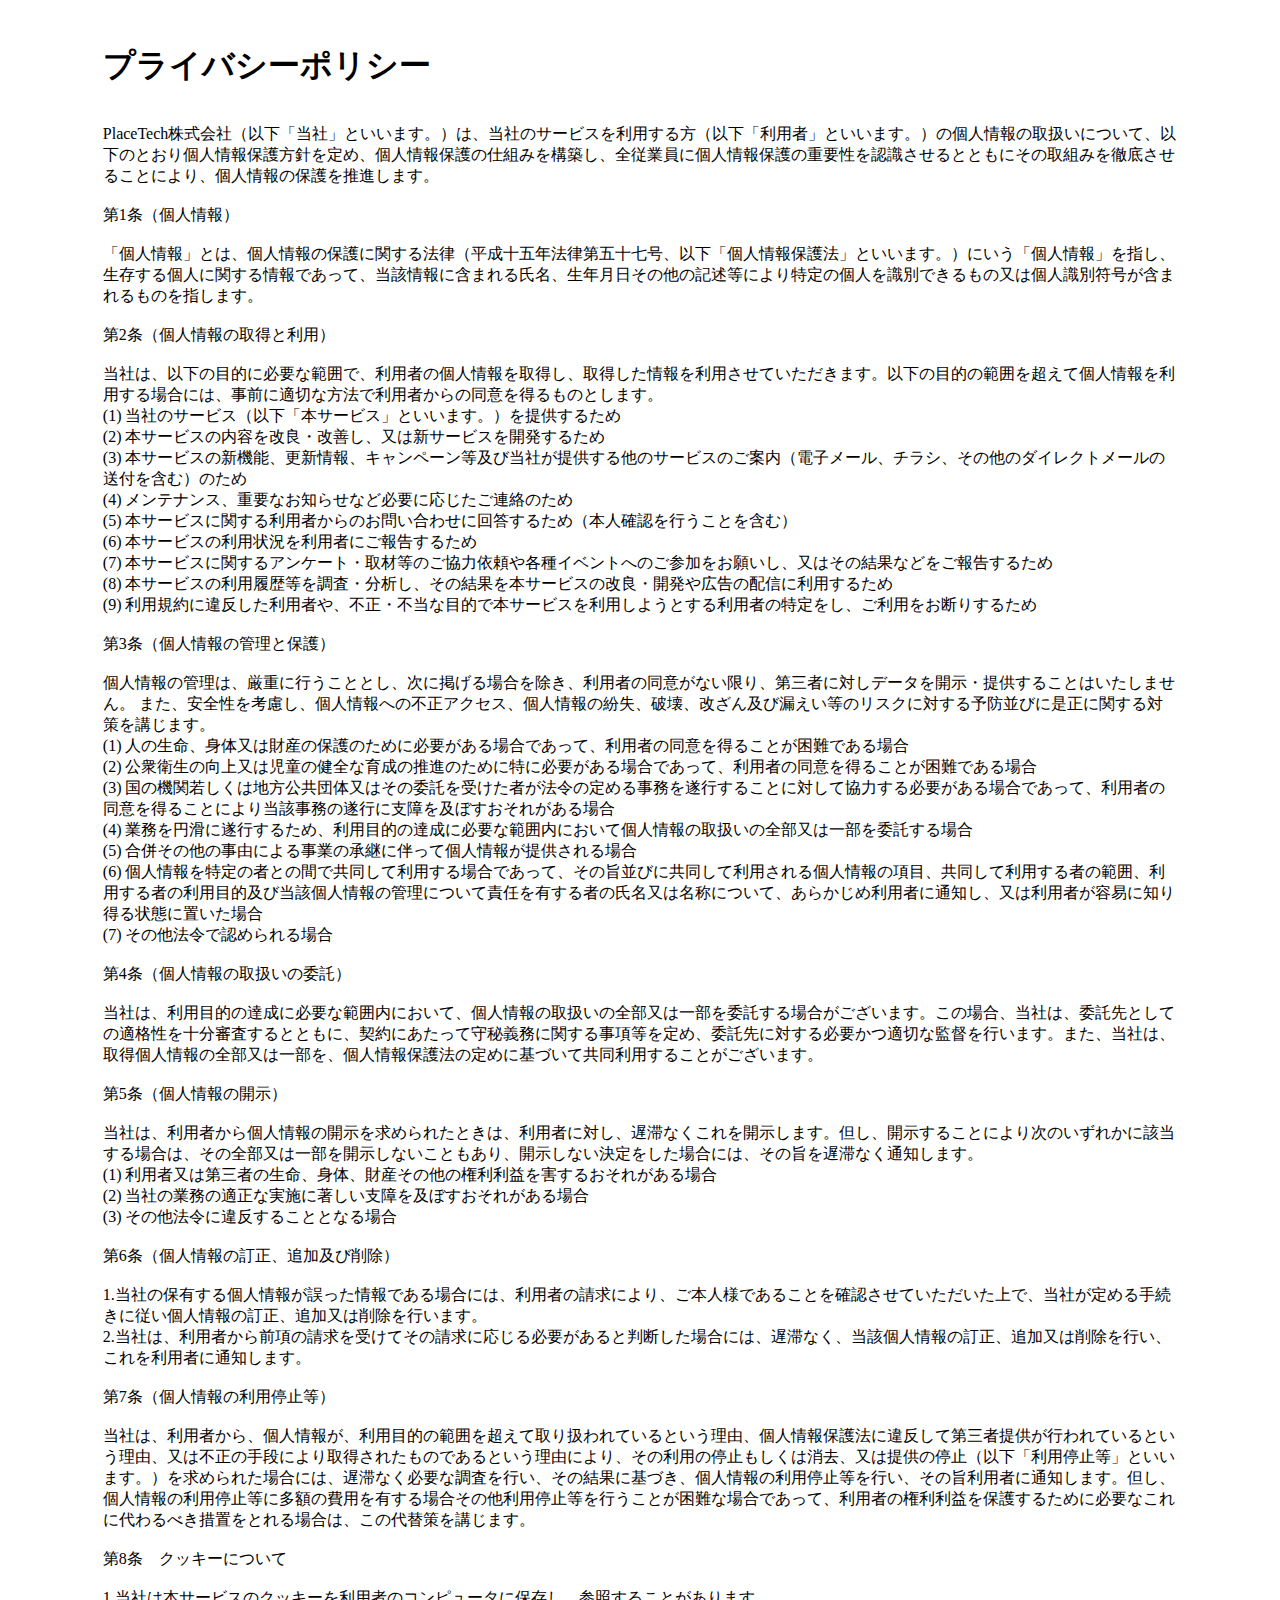
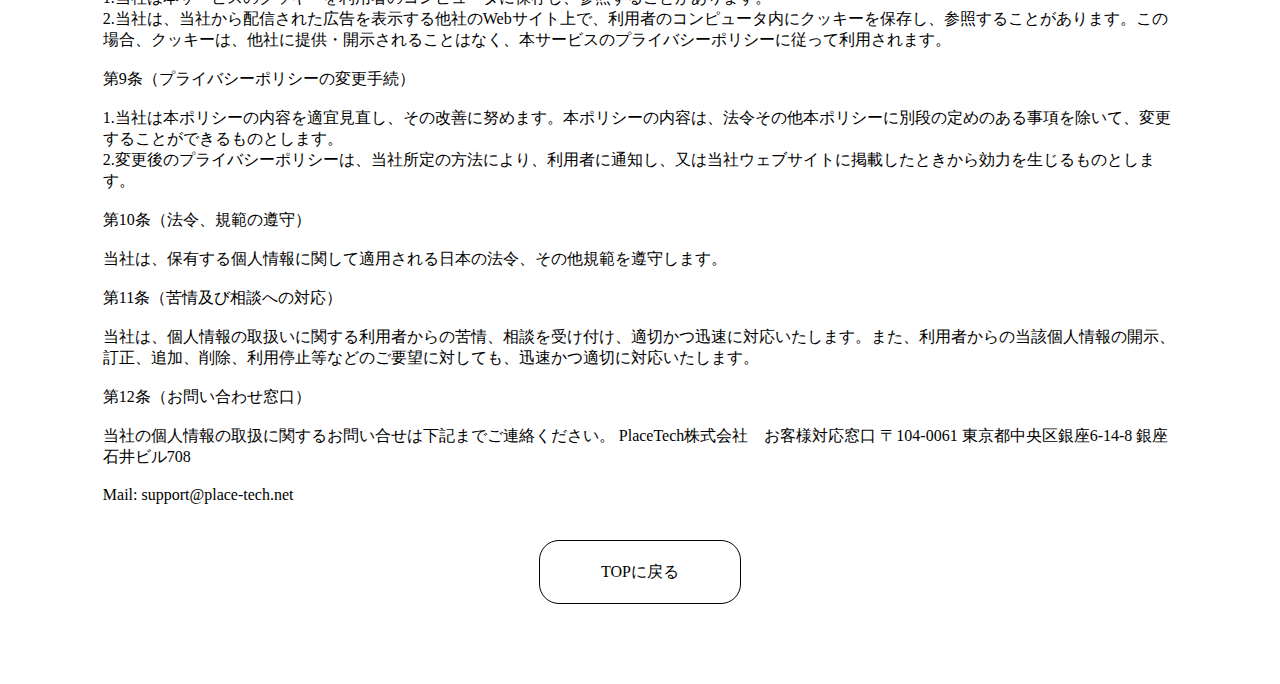
<file: provacy.html>
<!DOCTYPE html>
<html lang="en">
<head>
  <meta charset="UTF-8">
  <meta http-equiv="X-UA-Compatible" content="IE=edge">
  <meta name="viewport" content="width=device-width, initial-scale=1.0">
  <title>利用規約</title>
</head>
<body>
<h1>プライバシーポリシー</h1>
<p>
PlaceTech株式会社（以下「当社」といいます。）は、当社のサービスを利用する方（以下「利用者」といいます。）の個人情報の取扱いについて、以下のとおり個人情報保護方針を定め、個人情報保護の仕組みを構築し、全従業員に個人情報保護の重要性を認識させるとともにその取組みを徹底させることにより、個人情報の保護を推進します。

第1条（個人情報）

「個人情報」とは、個人情報の保護に関する法律（平成十五年法律第五十七号、以下「個人情報保護法」といいます。）にいう「個人情報」を指し、生存する個人に関する情報であって、当該情報に含まれる氏名、生年月日その他の記述等により特定の個人を識別できるもの又は個人識別符号が含まれるものを指します。

第2条（個人情報の取得と利用）

当社は、以下の目的に必要な範囲で、利用者の個⼈情報を取得し、取得した情報を利用させていただきます。以下の⽬的の範囲を超えて個⼈情報を利⽤する場合には、事前に適切な⽅法で利用者からの同意を得るものとします。
(1) 当社のサービス（以下「本サービス」といいます。）を提供するため
(2) 本サービスの内容を改良・改善し、又は新サービスを開発するため
(3) 本サービスの新機能、更新情報、キャンペーン等及び当社が提供する他のサービスのご案内（電子メール、チラシ、その他のダイレクトメールの送付を含む）のため
(4) メンテナンス、重要なお知らせなど必要に応じたご連絡のため
(5) 本サービスに関する利用者からのお問い合わせに回答するため（本人確認を行うことを含む）
(6) 本サービスの利用状況を利用者にご報告するため
(7) 本サービスに関するアンケート・取材等のご協力依頼や各種イベントへのご参加をお願いし、又はその結果などをご報告するため
(8) 本サービスの利用履歴等を調査・分析し、その結果を本サービスの改良・開発や広告の配信に利用するため
(9) 利用規約に違反した利用者や、不正・不当な目的で本サービスを利用しようとする利用者の特定をし、ご利用をお断りするため

第3条（個人情報の管理と保護）

個人情報の管理は、厳重に行うこととし、次に掲げる場合を除き、利用者の同意がない限り、第三者に対しデータを開示・提供することはいたしません。 また、安全性を考慮し、個人情報への不正アクセス、個人情報の紛失、破壊、改ざん及び漏えい等のリスクに対する予防並びに是正に関する対策を講じます。
(1) 人の生命、身体又は財産の保護のために必要がある場合であって、利用者の同意を得ることが困難である場合
(2) 公衆衛生の向上又は児童の健全な育成の推進のために特に必要がある場合であって、利用者の同意を得ることが困難である場合
(3) 国の機関若しくは地方公共団体又はその委託を受けた者が法令の定める事務を遂行することに対して協力する必要がある場合であって、利用者の同意を得ることにより当該事務の遂行に支障を及ぼすおそれがある場合
(4) 業務を円滑に遂行するため、利用目的の達成に必要な範囲内において個人情報の取扱いの全部又は一部を委託する場合
(5) 合併その他の事由による事業の承継に伴って個人情報が提供される場合
(6) 個人情報を特定の者との間で共同して利用する場合であって、その旨並びに共同して利用される個人情報の項目、共同して利用する者の範囲、利用する者の利用目的及び当該個人情報の管理について責任を有する者の氏名又は名称について、あらかじめ利用者に通知し、又は利用者が容易に知り得る状態に置いた場合
(7) その他法令で認められる場合

第4条（個人情報の取扱いの委託）

当社は、利用目的の達成に必要な範囲内において、個人情報の取扱いの全部又は一部を委託する場合がございます。この場合、当社は、委託先としての適格性を十分審査するとともに、契約にあたって守秘義務に関する事項等を定め、委託先に対する必要かつ適切な監督を行います。また、当社は、取得個人情報の全部又は一部を、個人情報保護法の定めに基づいて共同利用することがございます。

第5条（個人情報の開示）

当社は、利用者から個人情報の開示を求められたときは、利用者に対し、遅滞なくこれを開示します。但し、開示することにより次のいずれかに該当する場合は、その全部又は一部を開示しないこともあり、開示しない決定をした場合には、その旨を遅滞なく通知します。
(1) 利用者又は第三者の生命、身体、財産その他の権利利益を害するおそれがある場合
(2) 当社の業務の適正な実施に著しい支障を及ぼすおそれがある場合
(3) その他法令に違反することとなる場合

第6条（個人情報の訂正、追加及び削除）

1.当社の保有する個人情報が誤った情報である場合には、利用者の請求により、ご本人様であることを確認させていただいた上で、当社が定める手続きに従い個人情報の訂正、追加又は削除を行います。
2.当社は、利用者から前項の請求を受けてその請求に応じる必要があると判断した場合には、遅滞なく、当該個人情報の訂正、追加又は削除を行い、これを利用者に通知します。

第7条（個人情報の利用停止等）

当社は、利用者から、個人情報が、利用目的の範囲を超えて取り扱われているという理由、個人情報保護法に違反して第三者提供が行われているという理由、又は不正の手段により取得されたものであるという理由により、その利用の停止もしくは消去、又は提供の停止（以下「利用停止等」といいます。）を求められた場合には、遅滞なく必要な調査を行い、その結果に基づき、個人情報の利用停止等を行い、その旨利用者に通知します。但し、個人情報の利用停止等に多額の費用を有する場合その他利用停止等を行うことが困難な場合であって、利用者の権利利益を保護するために必要なこれに代わるべき措置をとれる場合は、この代替策を講じます。

第8条　クッキーについて

1.当社は本サービスのクッキーを利用者のコンピュータに保存し、参照することがあります。
2.当社は、当社から配信された広告を表示する他社のWebサイト上で、利用者のコンピュータ内にクッキーを保存し、参照することがあります。この場合、クッキーは、他社に提供・開示されることはなく、本サービスのプライバシーポリシーに従って利用されます。

第9条（プライバシーポリシーの変更手続）

1.当社は本ポリシーの内容を適宜見直し、その改善に努めます。本ポリシーの内容は、法令その他本ポリシーに別段の定めのある事項を除いて、変更することができるものとします。
2.変更後のプライバシーポリシーは、当社所定の方法により、利用者に通知し、又は当社ウェブサイトに掲載したときから効力を生じるものとします。

第10条（法令、規範の遵守）

当社は、保有する個人情報に関して適用される日本の法令、その他規範を遵守します。

第11条（苦情及び相談への対応）

当社は、個人情報の取扱いに関する利用者からの苦情、相談を受け付け、適切かつ迅速に対応いたします。また、利用者からの当該個人情報の開示、訂正、追加、削除、利用停止等などのご要望に対しても、迅速かつ適切に対応いたします。

第12条（お問い合わせ窓口）

当社の個人情報の取扱に関するお問い合せは下記までご連絡ください。 PlaceTech株式会社　お客様対応窓口 〒104-0061 東京都中央区銀座6-14-8 銀座石井ビル708

Mail: support@place-tech.net
</p>

<a href="./index.html" class="to-top">TOPに戻る</a>
</body>
<style>
  *{
    white-space: pre-wrap;
  }
  p, h1{
    width: 1183.13px;
    margin: 0 auto;
  }
  .to-top{
    width: 200px;
    height: 62px;
    text-decoration: none;
    color: black;
    display: flex;
    justify-content: center;
    align-items: center;
    border: 1px solid black;
    border-radius: 20px;
    margin: 0 auto;
  }
  @media(max-width: 1399px){
    p, h1{
      width: 85%;
    }
  }
</style>
</html>
</file>
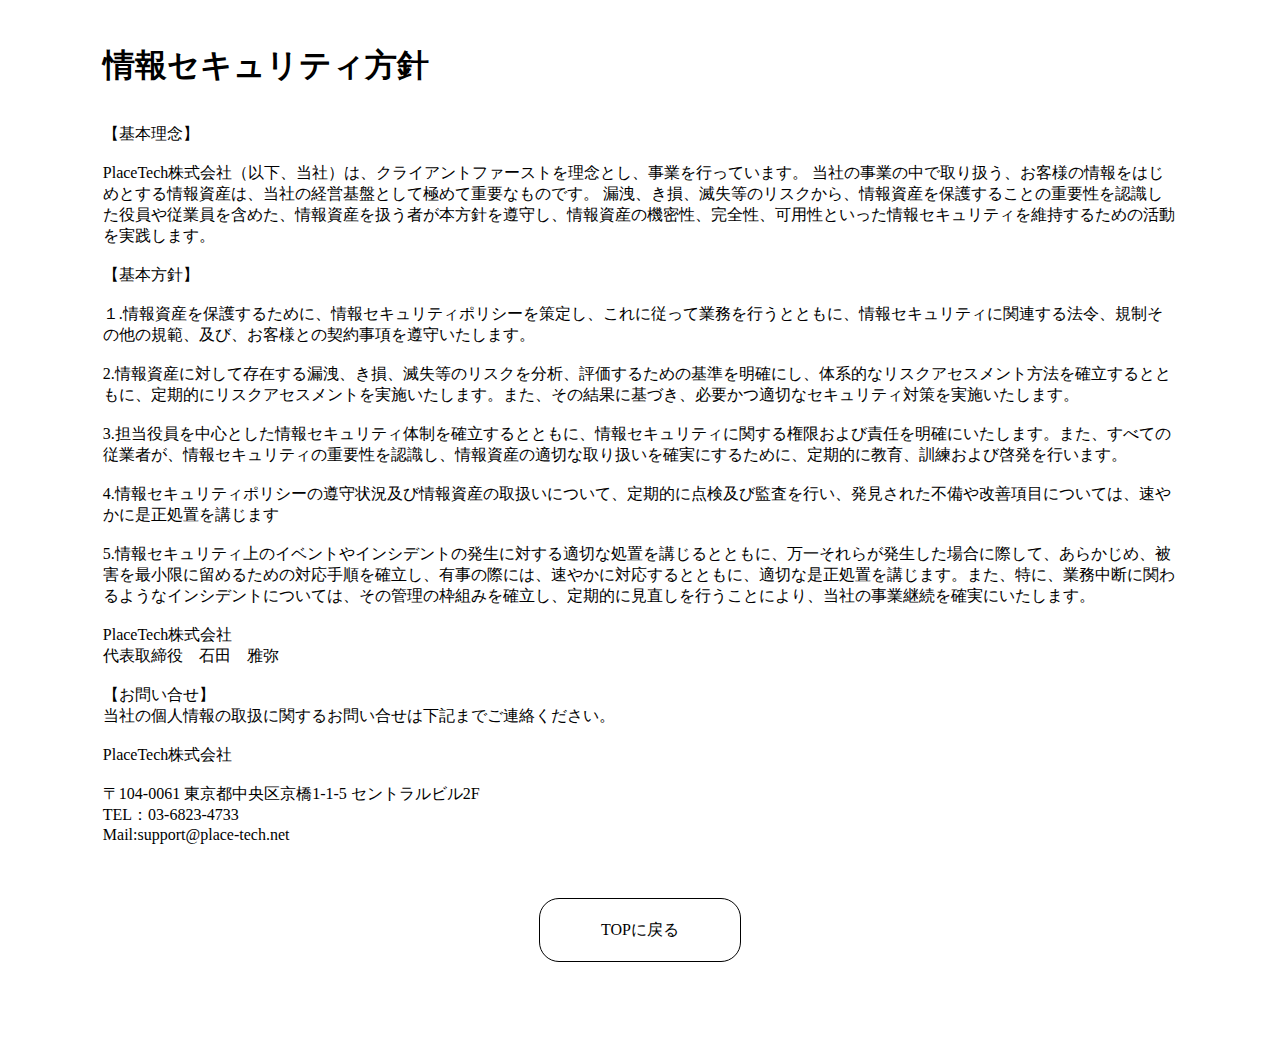
<file: security.html>
<!DOCTYPE html>
<html lang="en">
<head>
  <meta charset="UTF-8">
  <meta http-equiv="X-UA-Compatible" content="IE=edge">
  <meta name="viewport" content="width=device-width, initial-scale=1.0">
  <title>情報セキュリティ方針</title>
</head>
<body>
<h1>情報セキュリティ方針</h1>
<p>
【基本理念】

PlaceTech株式会社（以下、当社）は、クライアントファーストを理念とし、事業を行っています。 当社の事業の中で取り扱う、お客様の情報をはじめとする情報資産は、当社の経営基盤として極めて重要なものです。 漏洩、き損、滅失等のリスクから、情報資産を保護することの重要性を認識した役員や従業員を含めた、情報資産を扱う者が本方針を遵守し、情報資産の機密性、完全性、可用性といった情報セキュリティを維持するための活動を実践します。

【基本方針】

１.情報資産を保護するために、情報セキュリティポリシーを策定し、これに従って業務を行うとともに、情報セキュリティに関連する法令、規制その他の規範、及び、お客様との契約事項を遵守いたします。

2.情報資産に対して存在する漏洩、き損、滅失等のリスクを分析、評価するための基準を明確にし、体系的なリスクアセスメント方法を確立するとともに、定期的にリスクアセスメントを実施いたします。また、その結果に基づき、必要かつ適切なセキュリティ対策を実施いたします。

3.担当役員を中心とした情報セキュリティ体制を確立するとともに、情報セキュリティに関する権限および責任を明確にいたします。また、すべての従業者が、情報セキュリティの重要性を認識し、情報資産の適切な取り扱いを確実にするために、定期的に教育、訓練および啓発を行います。

4.情報セキュリティポリシーの遵守状況及び情報資産の取扱いについて、定期的に点検及び監査を行い、発見された不備や改善項目については、速やかに是正処置を講じます

5.情報セキュリティ上のイベントやインシデントの発生に対する適切な処置を講じるとともに、万一それらが発生した場合に際して、あらかじめ、被害を最小限に留めるための対応手順を確立し、有事の際には、速やかに対応するとともに、適切な是正処置を講じます。また、特に、業務中断に関わるようなインシデントについては、その管理の枠組みを確立し、定期的に見直しを行うことにより、当社の事業継続を確実にいたします。

PlaceTech株式会社
代表取締役　石田　雅弥

【お問い合せ】
当社の個人情報の取扱に関するお問い合せは下記までご連絡ください。

PlaceTech株式会社

〒104-0061 東京都中央区京橋1-1-5 セントラルビル2F
TEL：03-6823-4733
Mail:support@place-tech.net

</p>

<a href="./index.html" class="to-top">TOPに戻る</a>
</body>
<style>
  *{
    white-space: pre-wrap;
  }
  p, h1{
    width: 1183.13px;
    margin: 0 auto;
  }
  .to-top{
    width: 200px;
    height: 62px;
    text-decoration: none;
    color: black;
    display: flex;
    justify-content: center;
    align-items: center;
    border: 1px solid black;
    border-radius: 20px;
    margin: 0 auto;
  }
  @media(max-width: 1399px){
    p, h1{
      width: 85%;
    }
  }
</style>
</html>
</file>
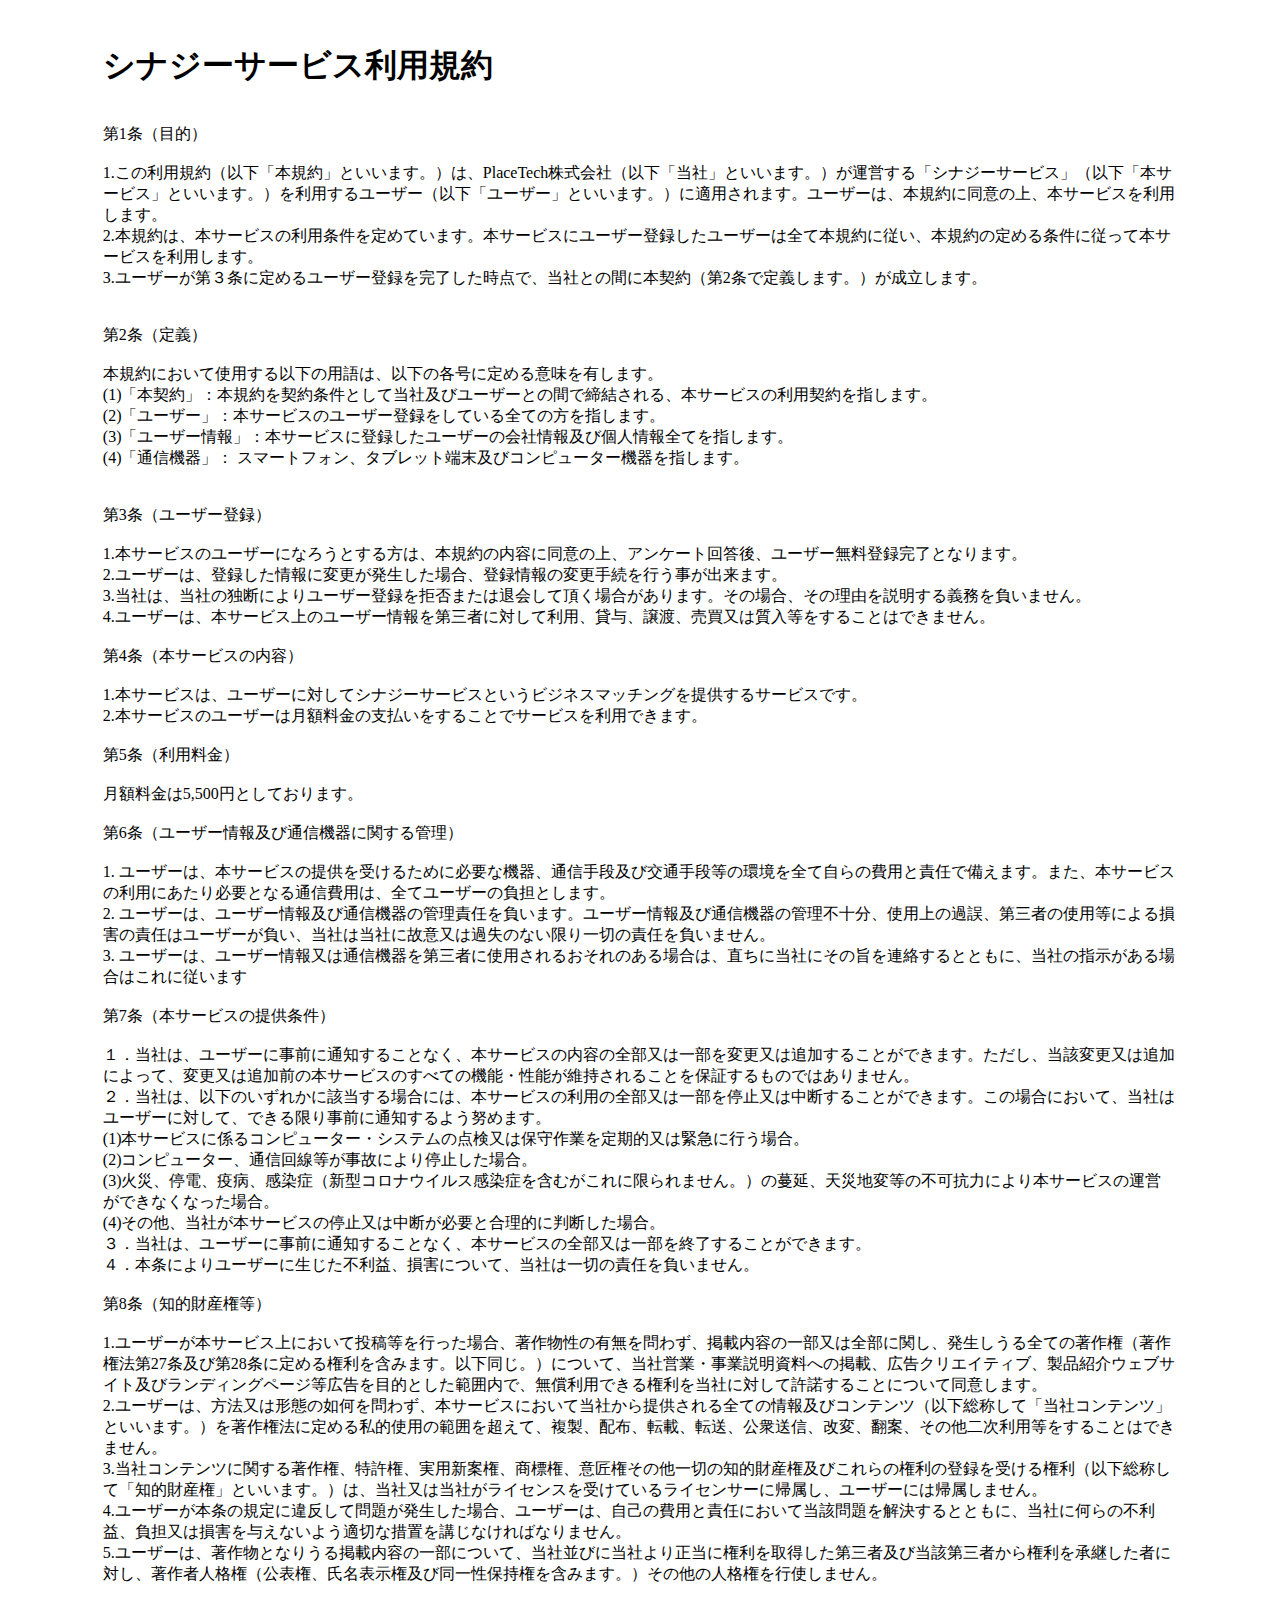
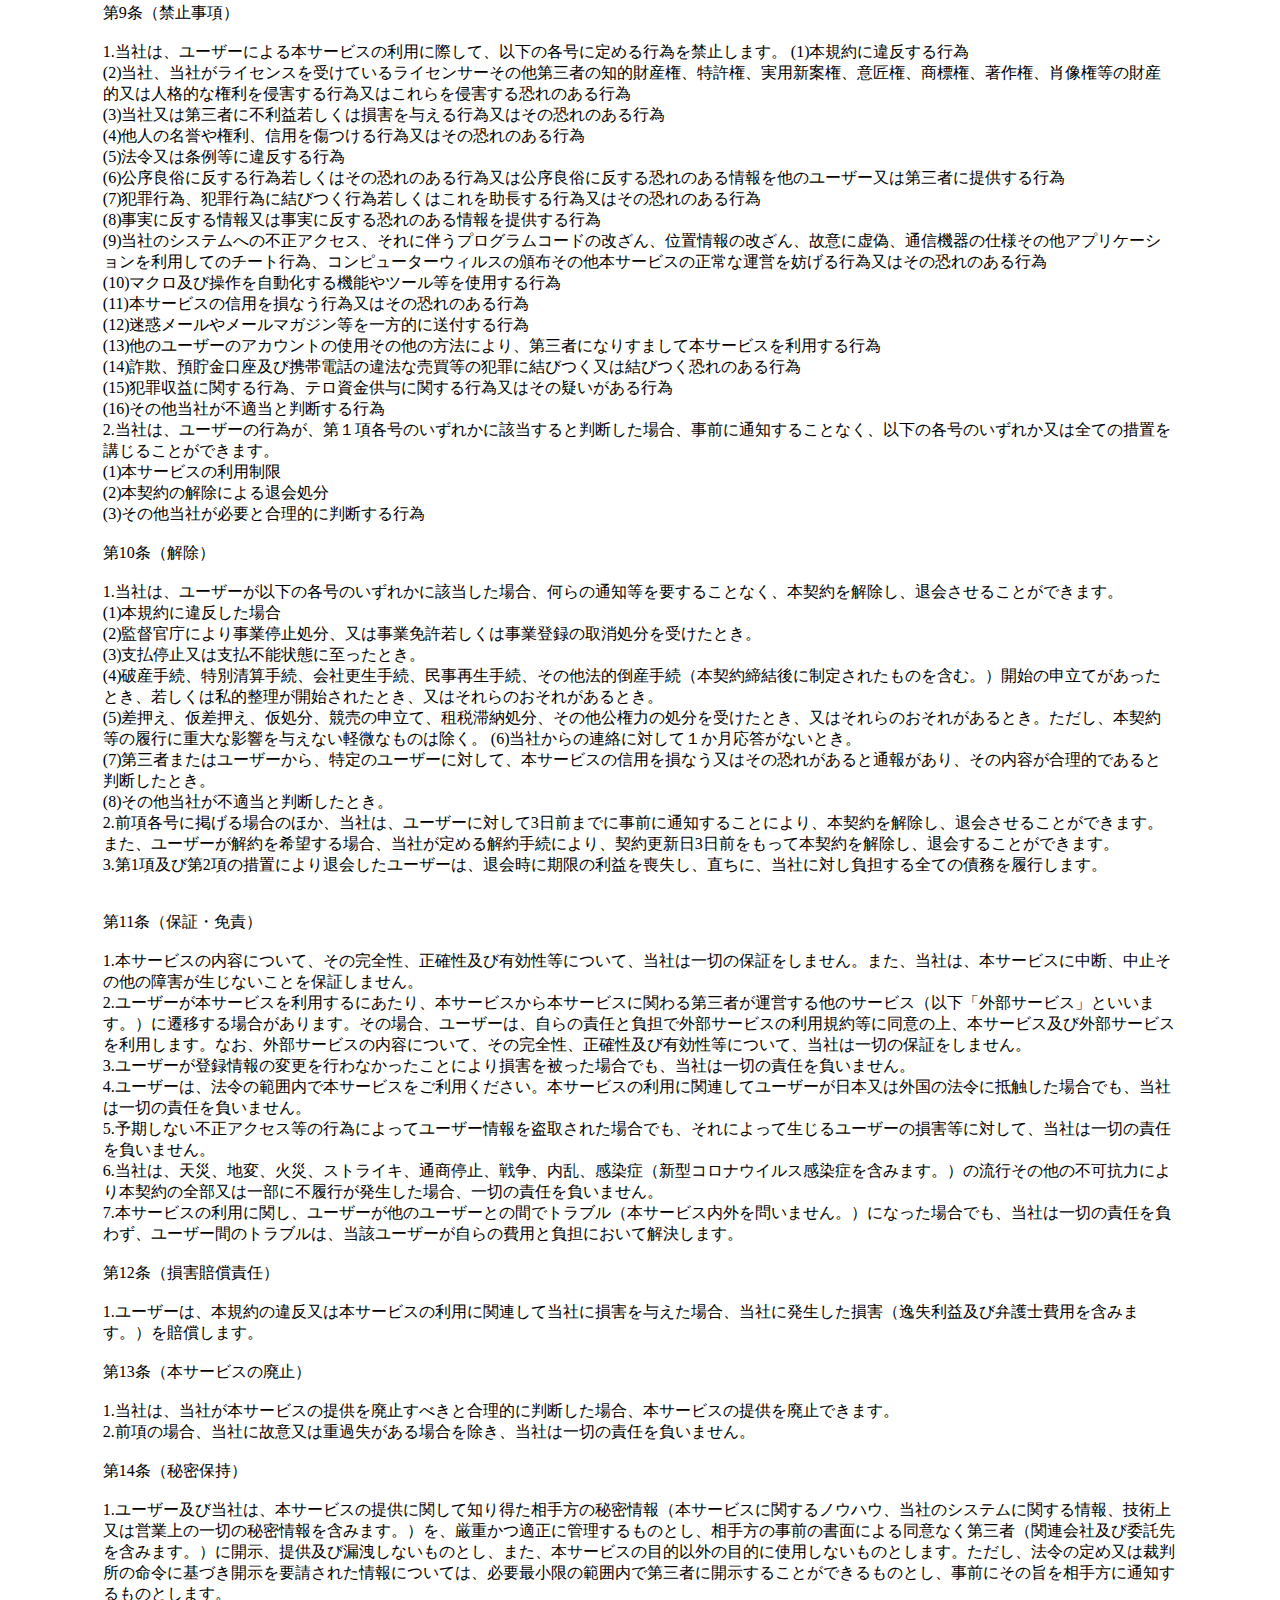
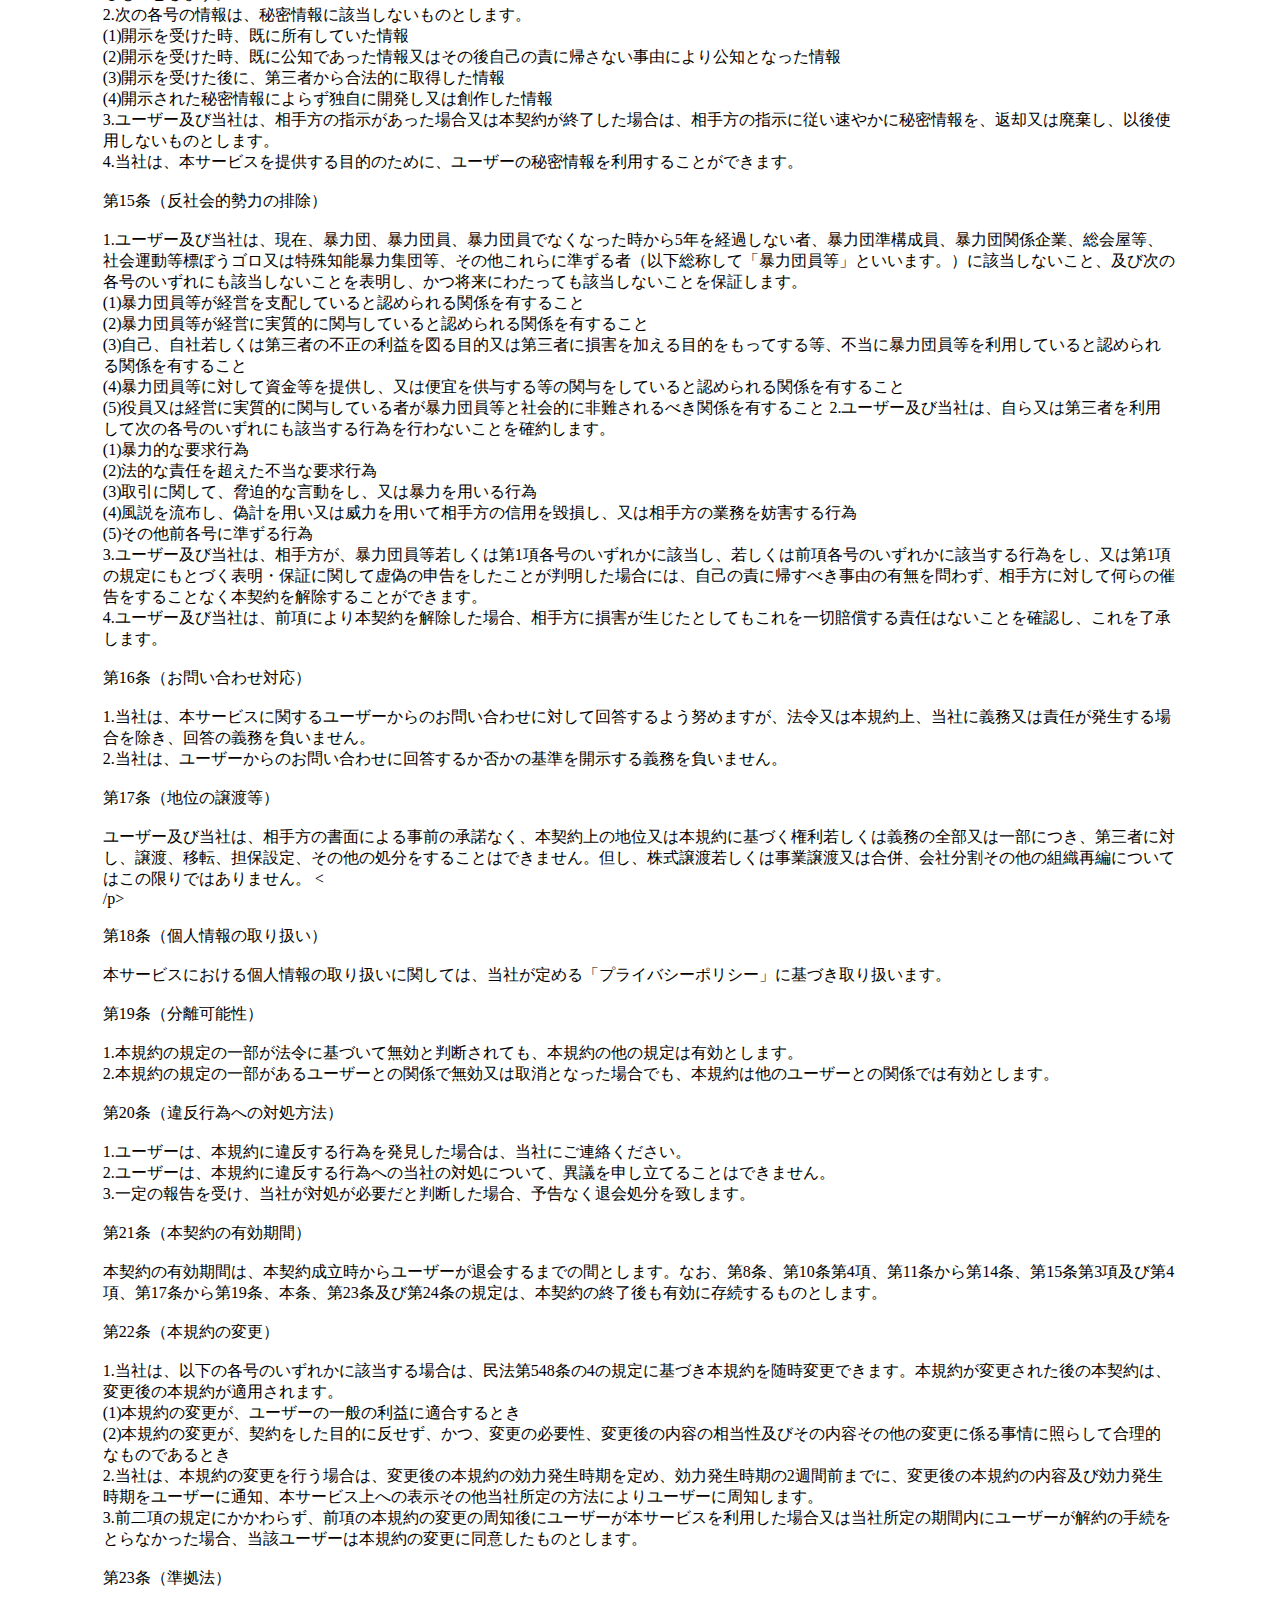
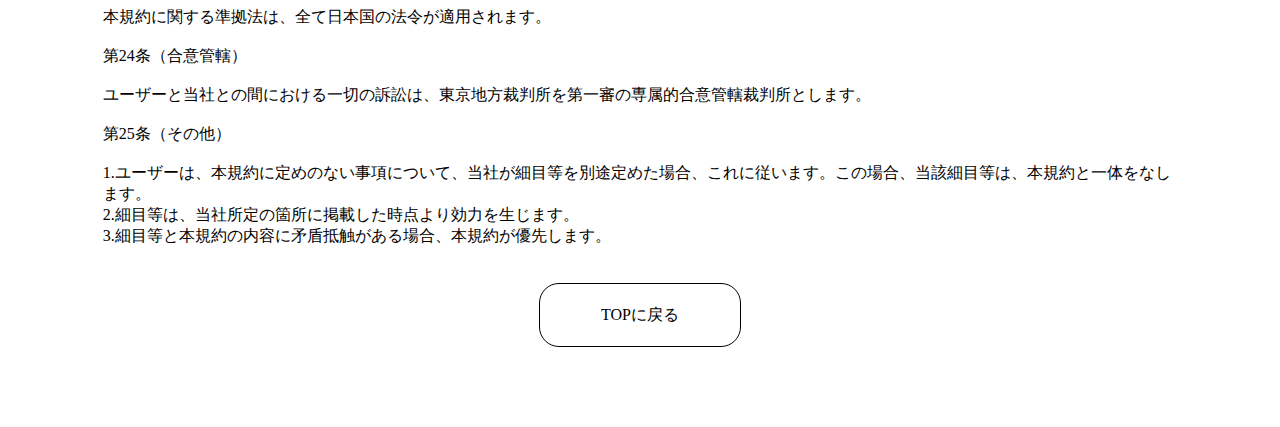
<file: service.html>
<!DOCTYPE html>
<html lang="en">
<head>
  <meta charset="UTF-8">
  <meta http-equiv="X-UA-Compatible" content="IE=edge">
  <meta name="viewport" content="width=device-width, initial-scale=1.0">
  <title>シナジーサービス利用規約
  </title>
</head>
<body>
<h1>シナジーサービス利用規約</h1>
<p>
第1条（目的）

1.この利用規約（以下「本規約」といいます。）は、PlaceTech株式会社（以下「当社」といいます。）が運営する「シナジーサービス」（以下「本サービス」といいます。）を利用するユーザー（以下「ユーザー」といいます。）に適用されます。ユーザーは、本規約に同意の上、本サービスを利用します。
2.本規約は、本サービスの利用条件を定めています。本サービスにユーザー登録したユーザーは全て本規約に従い、本規約の定める条件に従って本サービスを利用します。
3.ユーザーが第３条に定めるユーザー登録を完了した時点で、当社との間に本契約（第2条で定義します。）が成立します。


第2条（定義）

本規約において使用する以下の用語は、以下の各号に定める意味を有します。
(1)「本契約」：本規約を契約条件として当社及びユーザーとの間で締結される、本サービスの利用契約を指します。
(2)「ユーザー」：本サービスのユーザー登録をしている全ての方を指します。
(3)「ユーザー情報」：本サービスに登録したユーザーの会社情報及び個人情報全てを指します。
(4)「通信機器」： スマートフォン、タブレット端末及びコンピューター機器を指します。


第3条（ユーザー登録）

1.本サービスのユーザーになろうとする方は、本規約の内容に同意の上、アンケート回答後、ユーザー無料登録完了となります。
2.ユーザーは、登録した情報に変更が発生した場合、登録情報の変更手続を行う事が出来ます。
3.当社は、当社の独断によりユーザー登録を拒否または退会して頂く場合があります。その場合、その理由を説明する義務を負いません。
4.ユーザーは、本サービス上のユーザー情報を第三者に対して利用、貸与、譲渡、売買又は質入等をすることはできません。

第4条（本サービスの内容）

1.本サービスは、ユーザーに対してシナジーサービスというビジネスマッチングを提供するサービスです。
2.本サービスのユーザーは月額料金の支払いをすることでサービスを利用できます。

第5条（利用料金）

月額料金は5,500円としております。

第6条（ユーザー情報及び通信機器に関する管理）

1. ユーザーは、本サービスの提供を受けるために必要な機器、通信手段及び交通手段等の環境を全て自らの費用と責任で備えます。また、本サービスの利用にあたり必要となる通信費用は、全てユーザーの負担とします。
2. ユーザーは、ユーザー情報及び通信機器の管理責任を負います。ユーザー情報及び通信機器の管理不十分、使用上の過誤、第三者の使用等による損害の責任はユーザーが負い、当社は当社に故意又は過失のない限り一切の責任を負いません。
3. ユーザーは、ユーザー情報又は通信機器を第三者に使用されるおそれのある場合は、直ちに当社にその旨を連絡するとともに、当社の指示がある場合はこれに従います

第7条（本サービスの提供条件）

１．当社は、ユーザーに事前に通知することなく、本サービスの内容の全部又は一部を変更又は追加することができます。ただし、当該変更又は追加によって、変更又は追加前の本サービスのすべての機能・性能が維持されることを保証するものではありません。
２．当社は、以下のいずれかに該当する場合には、本サービスの利用の全部又は一部を停止又は中断することができます。この場合において、当社はユーザーに対して、できる限り事前に通知するよう努めます。
(1)本サービスに係るコンピューター・システムの点検又は保守作業を定期的又は緊急に行う場合。
(2)コンピューター、通信回線等が事故により停止した場合。
(3)火災、停電、疫病、感染症（新型コロナウイルス感染症を含むがこれに限られません。）の蔓延、天災地変等の不可抗力により本サービスの運営ができなくなった場合。
(4)その他、当社が本サービスの停止又は中断が必要と合理的に判断した場合。
３．当社は、ユーザーに事前に通知することなく、本サービスの全部又は一部を終了することができます。
４．本条によりユーザーに生じた不利益、損害について、当社は一切の責任を負いません。

第8条（知的財産権等）

1.ユーザーが本サービス上において投稿等を行った場合、著作物性の有無を問わず、掲載内容の一部又は全部に関し、発生しうる全ての著作権（著作権法第27条及び第28条に定める権利を含みます。以下同じ。）について、当社営業・事業説明資料への掲載、広告クリエイティブ、製品紹介ウェブサイト及びランディングページ等広告を目的とした範囲内で、無償利用できる権利を当社に対して許諾することについて同意します。
2.ユーザーは、方法又は形態の如何を問わず、本サービスにおいて当社から提供される全ての情報及びコンテンツ（以下総称して「当社コンテンツ」といいます。）を著作権法に定める私的使用の範囲を超えて、複製、配布、転載、転送、公衆送信、改変、翻案、その他二次利用等をすることはできません。
3.当社コンテンツに関する著作権、特許権、実用新案権、商標権、意匠権その他一切の知的財産権及びこれらの権利の登録を受ける権利（以下総称して「知的財産権」といいます。）は、当社又は当社がライセンスを受けているライセンサーに帰属し、ユーザーには帰属しません。
4.ユーザーが本条の規定に違反して問題が発生した場合、ユーザーは、自己の費用と責任において当該問題を解決するとともに、当社に何らの不利益、負担又は損害を与えないよう適切な措置を講じなければなりません。
5.ユーザーは、著作物となりうる掲載内容の一部について、当社並びに当社より正当に権利を取得した第三者及び当該第三者から権利を承継した者に対し、著作者人格権（公表権、氏名表示権及び同一性保持権を含みます。）その他の人格権を行使しません。

第9条（禁止事項）

1.当社は、ユーザーによる本サービスの利用に際して、以下の各号に定める行為を禁止します。 (1)本規約に違反する行為
(2)当社、当社がライセンスを受けているライセンサーその他第三者の知的財産権、特許権、実用新案権、意匠権、商標権、著作権、肖像権等の財産的又は人格的な権利を侵害する行為又はこれらを侵害する恐れのある行為
(3)当社又は第三者に不利益若しくは損害を与える行為又はその恐れのある行為
(4)他人の名誉や権利、信用を傷つける行為又はその恐れのある行為
(5)法令又は条例等に違反する行為
(6)公序良俗に反する行為若しくはその恐れのある行為又は公序良俗に反する恐れのある情報を他のユーザー又は第三者に提供する行為
(7)犯罪行為、犯罪行為に結びつく行為若しくはこれを助長する行為又はその恐れのある行為
(8)事実に反する情報又は事実に反する恐れのある情報を提供する行為
(9)当社のシステムへの不正アクセス、それに伴うプログラムコードの改ざん、位置情報の改ざん、故意に虚偽、通信機器の仕様その他アプリケーションを利用してのチート行為、コンピューターウィルスの頒布その他本サービスの正常な運営を妨げる行為又はその恐れのある行為
(10)マクロ及び操作を自動化する機能やツール等を使用する行為
(11)本サービスの信用を損なう行為又はその恐れのある行為
(12)迷惑メールやメールマガジン等を一方的に送付する行為
(13)他のユーザーのアカウントの使用その他の方法により、第三者になりすまして本サービスを利用する行為
(14)詐欺、預貯金口座及び携帯電話の違法な売買等の犯罪に結びつく又は結びつく恐れのある行為
(15)犯罪収益に関する行為、テロ資金供与に関する行為又はその疑いがある行為
(16)その他当社が不適当と判断する行為
2.当社は、ユーザーの行為が、第１項各号のいずれかに該当すると判断した場合、事前に通知することなく、以下の各号のいずれか又は全ての措置を講じることができます。
(1)本サービスの利用制限
(2)本契約の解除による退会処分
(3)その他当社が必要と合理的に判断する行為

第10条（解除）

1.当社は、ユーザーが以下の各号のいずれかに該当した場合、何らの通知等を要することなく、本契約を解除し、退会させることができます。
(1)本規約に違反した場合
(2)監督官庁により事業停止処分、又は事業免許若しくは事業登録の取消処分を受けたとき。
(3)支払停止又は支払不能状態に至ったとき。
(4)破産手続、特別清算手続、会社更生手続、民事再生手続、その他法的倒産手続（本契約締結後に制定されたものを含む。）開始の申立てがあったとき、若しくは私的整理が開始されたとき、又はそれらのおそれがあるとき。
(5)差押え、仮差押え、仮処分、競売の申立て、租税滞納処分、その他公権力の処分を受けたとき、又はそれらのおそれがあるとき。ただし、本契約等の履行に重大な影響を与えない軽微なものは除く。 (6)当社からの連絡に対して１か月応答がないとき。
(7)第三者またはユーザーから、特定のユーザーに対して、本サービスの信用を損なう又はその恐れがあると通報があり、その内容が合理的であると判断したとき。
(8)その他当社が不適当と判断したとき。
2.前項各号に掲げる場合のほか、当社は、ユーザーに対して3日前までに事前に通知することにより、本契約を解除し、退会させることができます。また、ユーザーが解約を希望する場合、当社が定める解約手続により、契約更新日3日前をもって本契約を解除し、退会することができます。
3.第1項及び第2項の措置により退会したユーザーは、退会時に期限の利益を喪失し、直ちに、当社に対し負担する全ての債務を履行します。


第11条（保証・免責）

1.本サービスの内容について、その完全性、正確性及び有効性等について、当社は一切の保証をしません。また、当社は、本サービスに中断、中止その他の障害が生じないことを保証しません。
2.ユーザーが本サービスを利用するにあたり、本サービスから本サービスに関わる第三者が運営する他のサービス（以下「外部サービス」といいます。）に遷移する場合があります。その場合、ユーザーは、自らの責任と負担で外部サービスの利用規約等に同意の上、本サービス及び外部サービスを利用します。なお、外部サービスの内容について、その完全性、正確性及び有効性等について、当社は一切の保証をしません。
3.ユーザーが登録情報の変更を行わなかったことにより損害を被った場合でも、当社は一切の責任を負いません。
4.ユーザーは、法令の範囲内で本サービスをご利用ください。本サービスの利用に関連してユーザーが日本又は外国の法令に抵触した場合でも、当社は一切の責任を負いません。
5.予期しない不正アクセス等の行為によってユーザー情報を盗取された場合でも、それによって生じるユーザーの損害等に対して、当社は一切の責任を負いません。
6.当社は、天災、地変、火災、ストライキ、通商停止、戦争、内乱、感染症（新型コロナウイルス感染症を含みます。）の流行その他の不可抗力により本契約の全部又は一部に不履行が発生した場合、一切の責任を負いません。
7.本サービスの利用に関し、ユーザーが他のユーザーとの間でトラブル（本サービス内外を問いません。）になった場合でも、当社は一切の責任を負わず、ユーザー間のトラブルは、当該ユーザーが自らの費用と負担において解決します。

第12条（損害賠償責任）

1.ユーザーは、本規約の違反又は本サービスの利用に関連して当社に損害を与えた場合、当社に発生した損害（逸失利益及び弁護士費用を含みます。）を賠償します。

第13条（本サービスの廃止）

1.当社は、当社が本サービスの提供を廃止すべきと合理的に判断した場合、本サービスの提供を廃止できます。
2.前項の場合、当社に故意又は重過失がある場合を除き、当社は一切の責任を負いません。

第14条（秘密保持）

1.ユーザー及び当社は、本サービスの提供に関して知り得た相手方の秘密情報（本サービスに関するノウハウ、当社のシステムに関する情報、技術上又は営業上の一切の秘密情報を含みます。）を、厳重かつ適正に管理するものとし、相手方の事前の書面による同意なく第三者（関連会社及び委託先を含みます。）に開示、提供及び漏洩しないものとし、また、本サービスの目的以外の目的に使用しないものとします。ただし、法令の定め又は裁判所の命令に基づき開示を要請された情報については、必要最小限の範囲内で第三者に開示することができるものとし、事前にその旨を相手方に通知するものとします。
2.次の各号の情報は、秘密情報に該当しないものとします。
(1)開示を受けた時、既に所有していた情報
(2)開示を受けた時、既に公知であった情報又はその後自己の責に帰さない事由により公知となった情報
(3)開示を受けた後に、第三者から合法的に取得した情報
(4)開示された秘密情報によらず独自に開発し又は創作した情報
3.ユーザー及び当社は、相手方の指示があった場合又は本契約が終了した場合は、相手方の指示に従い速やかに秘密情報を、返却又は廃棄し、以後使用しないものとします。
4.当社は、本サービスを提供する目的のために、ユーザーの秘密情報を利用することができます。

第15条（反社会的勢力の排除）

1.ユーザー及び当社は、現在、暴力団、暴力団員、暴力団員でなくなった時から5年を経過しない者、暴力団準構成員、暴力団関係企業、総会屋等、社会運動等標ぼうゴロ又は特殊知能暴力集団等、その他これらに準ずる者（以下総称して「暴力団員等」といいます。）に該当しないこと、及び次の各号のいずれにも該当しないことを表明し、かつ将来にわたっても該当しないことを保証します。
(1)暴力団員等が経営を支配していると認められる関係を有すること
(2)暴力団員等が経営に実質的に関与していると認められる関係を有すること
(3)自己、自社若しくは第三者の不正の利益を図る目的又は第三者に損害を加える目的をもってする等、不当に暴力団員等を利用していると認められる関係を有すること
(4)暴力団員等に対して資金等を提供し、又は便宜を供与する等の関与をしていると認められる関係を有すること
(5)役員又は経営に実質的に関与している者が暴力団員等と社会的に非難されるべき関係を有すること 2.ユーザー及び当社は、自ら又は第三者を利用して次の各号のいずれにも該当する行為を行わないことを確約します。
(1)暴力的な要求行為
(2)法的な責任を超えた不当な要求行為
(3)取引に関して、脅迫的な言動をし、又は暴力を用いる行為
(4)風説を流布し、偽計を用い又は威力を用いて相手方の信用を毀損し、又は相手方の業務を妨害する行為
(5)その他前各号に準ずる行為
3.ユーザー及び当社は、相手方が、暴力団員等若しくは第1項各号のいずれかに該当し、若しくは前項各号のいずれかに該当する行為をし、又は第1項の規定にもとづく表明・保証に関して虚偽の申告をしたことが判明した場合には、自己の責に帰すべき事由の有無を問わず、相手方に対して何らの催告をすることなく本契約を解除することができます。
4.ユーザー及び当社は、前項により本契約を解除した場合、相手方に損害が生じたとしてもこれを一切賠償する責任はないことを確認し、これを了承します。

第16条（お問い合わせ対応）

1.当社は、本サービスに関するユーザーからのお問い合わせに対して回答するよう努めますが、法令又は本規約上、当社に義務又は責任が発生する場合を除き、回答の義務を負いません。
2.当社は、ユーザーからのお問い合わせに回答するか否かの基準を開示する義務を負いません。

第17条（地位の譲渡等）

ユーザー及び当社は、相手方の書面による事前の承諾なく、本契約上の地位又は本規約に基づく権利若しくは義務の全部又は一部につき、第三者に対し、譲渡、移転、担保設定、その他の処分をすることはできません。但し、株式譲渡若しくは事業譲渡又は合併、会社分割その他の組織再編についてはこの限りではありません。 <
/p>

第18条（個人情報の取り扱い）

本サービスにおける個人情報の取り扱いに関しては、当社が定める「プライバシーポリシー」に基づき取り扱います。

第19条（分離可能性）

1.本規約の規定の一部が法令に基づいて無効と判断されても、本規約の他の規定は有効とします。
2.本規約の規定の一部があるユーザーとの関係で無効又は取消となった場合でも、本規約は他のユーザーとの関係では有効とします。

第20条（違反行為への対処方法）

1.ユーザーは、本規約に違反する行為を発見した場合は、当社にご連絡ください。
2.ユーザーは、本規約に違反する行為への当社の対処について、異議を申し立てることはできません。
3.一定の報告を受け、当社が対処が必要だと判断した場合、予告なく退会処分を致します。

第21条（本契約の有効期間）

本契約の有効期間は、本契約成立時からユーザーが退会するまでの間とします。なお、第8条、第10条第4項、第11条から第14条、第15条第3項及び第4項、第17条から第19条、本条、第23条及び第24条の規定は、本契約の終了後も有効に存続するものとします。

第22条（本規約の変更）

1.当社は、以下の各号のいずれかに該当する場合は、民法第548条の4の規定に基づき本規約を随時変更できます。本規約が変更された後の本契約は、変更後の本規約が適用されます。
(1)本規約の変更が、ユーザーの一般の利益に適合するとき
(2)本規約の変更が、契約をした目的に反せず、かつ、変更の必要性、変更後の内容の相当性及びその内容その他の変更に係る事情に照らして合理的なものであるとき
2.当社は、本規約の変更を行う場合は、変更後の本規約の効力発生時期を定め、効力発生時期の2週間前までに、変更後の本規約の内容及び効力発生時期をユーザーに通知、本サービス上への表示その他当社所定の方法によりユーザーに周知します。
3.前二項の規定にかかわらず、前項の本規約の変更の周知後にユーザーが本サービスを利用した場合又は当社所定の期間内にユーザーが解約の手続をとらなかった場合、当該ユーザーは本規約の変更に同意したものとします。

第23条（準拠法）

本規約に関する準拠法は、全て日本国の法令が適用されます。

第24条（合意管轄）

ユーザーと当社との間における一切の訴訟は、東京地方裁判所を第一審の専属的合意管轄裁判所とします。

第25条（その他）

1.ユーザーは、本規約に定めのない事項について、当社が細目等を別途定めた場合、これに従います。この場合、当該細目等は、本規約と一体をなします。
2.細目等は、当社所定の箇所に掲載した時点より効力を生じます。
3.細目等と本規約の内容に矛盾抵触がある場合、本規約が優先します。
</p>

<a href="./index.html" class="to-top">TOPに戻る</a>
</body>
<style>
  *{
    white-space: pre-wrap;
  }
  p, h1{
    width: 1183.13px;
    margin: 0 auto;
  }
  .to-top{
    width: 200px;
    height: 62px;
    text-decoration: none;
    color: black;
    display: flex;
    justify-content: center;
    align-items: center;
    border: 1px solid black;
    border-radius: 20px;
    margin: 0 auto;
  }
  @media(max-width: 1399px){
    p, h1{
      width: 85%;
    }
  }
</style>
</html>
</file>
